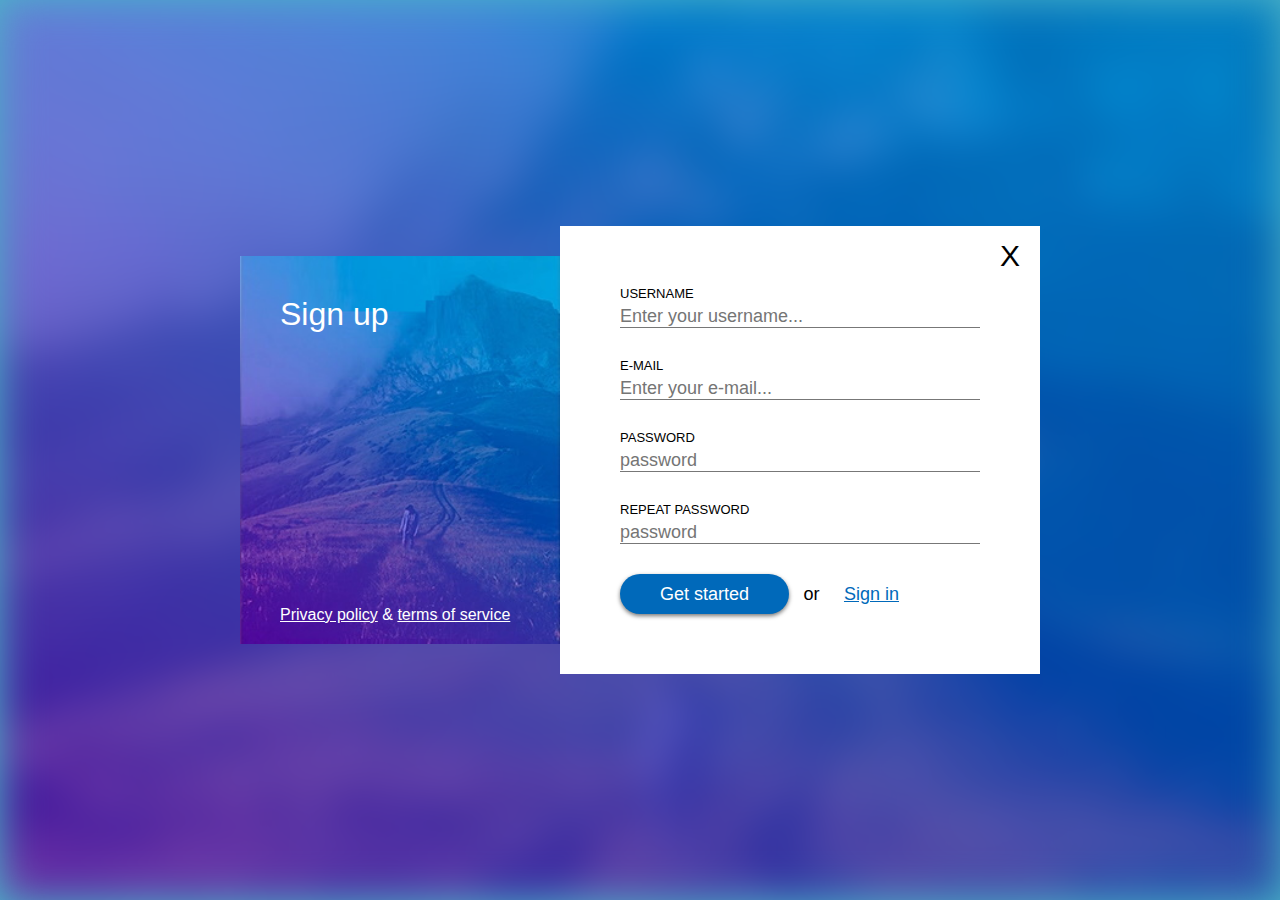
<file: index.html>
<!DOCTYPE html>
<html lang="en">
<head>
    <meta charset="UTF-8">
    <meta name="viewport" content="width=device-width, initial-scale=1.0">
    <title>Sign up</title>
    <link rel="stylesheet" href="./css/reset.css">
    <link rel="stylesheet" href="./css/button.css">
    <link rel="stylesheet" href="./css/form.css">
    <link rel="stylesheet" href="./css/custom.css">
</head>
<body>
    <div class="background"></div>
    <main class="container">
        <div class="left-column">
            <h1 class="page-title">Sign up</h1>
            <footer class="bottom-links">
                <a class="link" href="#">Privacy policy</a>
                <span class="text">&amp;</span>
                <a class="link" href="#">terms of service</a>
            </footer>
        </div>
        <div class="right-column">
            <div class="close">X</div>
            <form class="form">
                <div class="form-row">
                    <label class="label" for="username">Username</label>
                    <input class="input" id="username" type="text" placeholder="Enter your username...">
                </div>
                <div class="form-row"> 
                    <label class="label" for="email">E-mail</label>
                    <input class="input" id="email" type="email" placeholder="Enter your e-mail...">
                </div>
                <div class="form-row">
                    <label class="label" for="pass">Password</label>
                    <input class="input" id="pass" type="password" placeholder="password">
                </div>
                <div class="form-row">
                    <label class="label" for="repass">Repeat password</label>
                    <input class="input" id="repass" type="password" placeholder="password">
                </div>
                <div class="form-row">
                    <div class="btn">Get started</div>
                    <span class="text">or</span>
                    <a class="link" href="./login">Sign in</a>
                </div>
            </form>
        </div>
    </main>
</body>
</html>
</file>
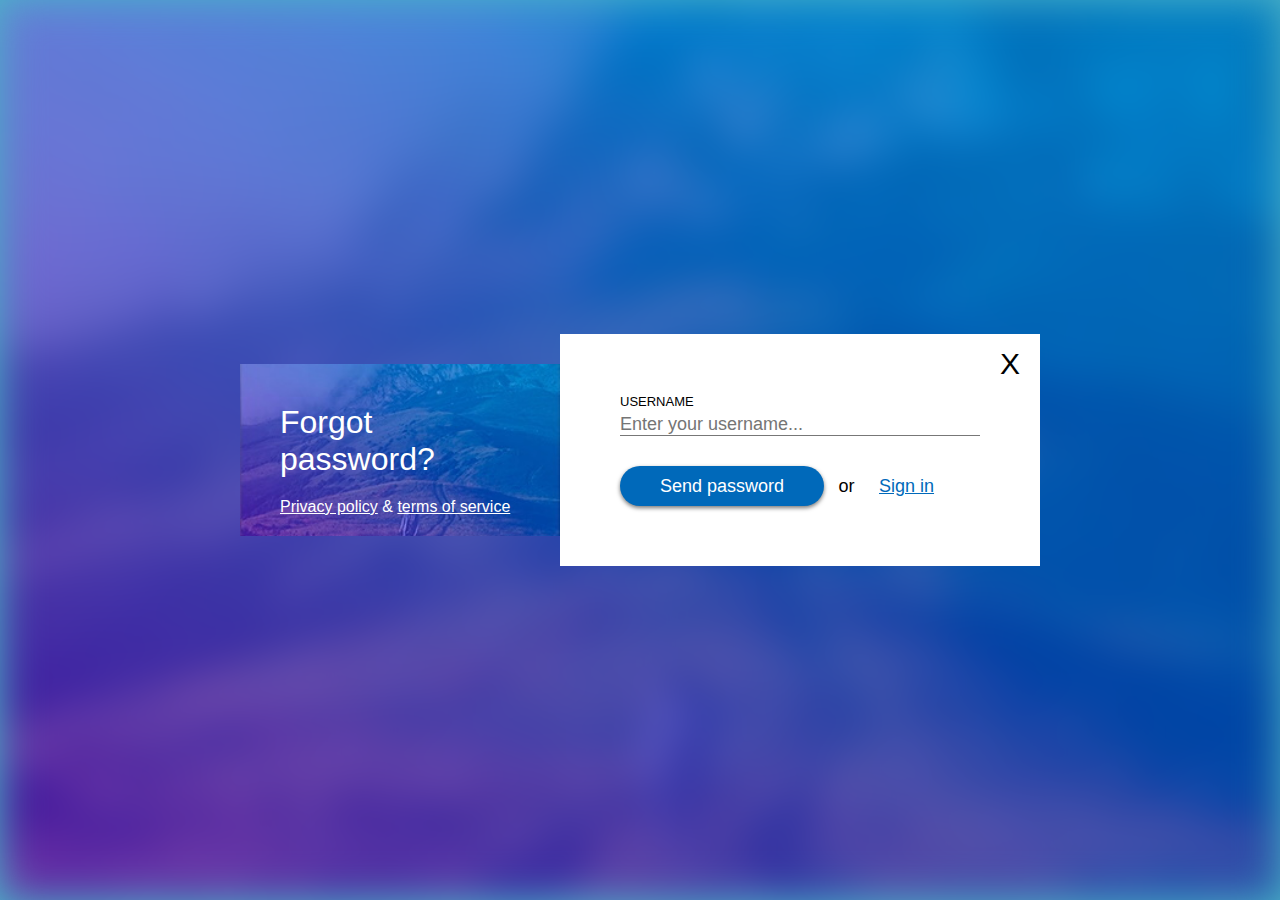
<file: forgot-password/index.html>
<!DOCTYPE html>
<html lang="en">
<head>
    <meta charset="UTF-8">
    <meta name="viewport" content="width=device-width, initial-scale=1.0">
    <title>Forgot password</title>
    <link rel="stylesheet" href="../css/reset.css">
    <link rel="stylesheet" href="../css/button.css">
    <link rel="stylesheet" href="../css/form.css">
    <link rel="stylesheet" href="../css/custom.css">
</head>
<body>
    <div class="background"></div>
    <main class="container">
        <div class="left-column">
            <h1 class="page-title">Forgot password?</h1>
            <footer class="bottom-links">
                <a class="link" href="#">Privacy policy</a>
                <span class="text">&amp;</span>
                <a class="link" href="#">terms of service</a>
            </footer>
        </div>
        <div class="right-column">
            <div class="close">X</div>
            <form class="form">
                <div class="form-row">
                    <label class="label" for="username">Username</label>
                    <input class="input" id="username" type="text" placeholder="Enter your username...">
                </div>
                    <div class="form-row">
                    <div class="btn">Send password</div>
                    <span class="text">or</span>
                    <a class="link" href="../index.html">Sign in</a>
                </div>
            </form>
        </div>
    </main>
</body>
</html>
</file>
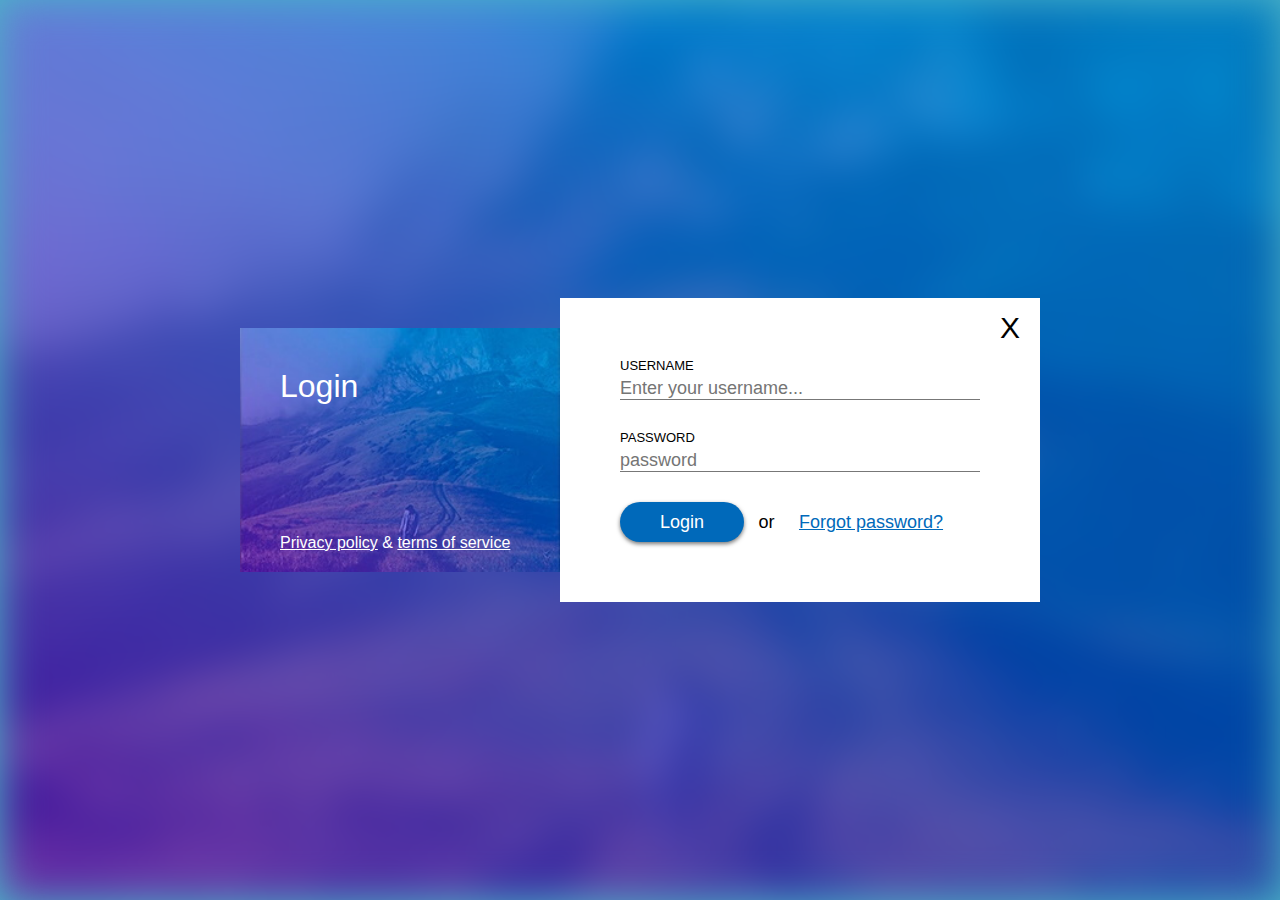
<file: login/index.html>
<!DOCTYPE html>
<html lang="en">
<head>
    <meta charset="UTF-8">
    <meta name="viewport" content="width=device-width, initial-scale=1.0">
    <title>Sign in</title>
    <link rel="stylesheet" href="../css/reset.css">
    <link rel="stylesheet" href="../css/button.css">
    <link rel="stylesheet" href="../css/form.css">
    <link rel="stylesheet" href="../css/custom.css">
</head>
<body>
    <div class="background"></div>
    <main class="container">
        <div class="left-column">
            <h1 class="page-title">Login</h1>
            <footer class="bottom-links">
                <a class="link" href="#">Privacy policy</a>
                <span class="text">&amp;</span>
                <a class="link" href="#">terms of service</a>
            </footer>
        </div>
        <div class="right-column">
            <div class="close">X</div>
            <form class="form">
                <div class="form-row">
                    <label class="label" for="username">Username</label>
                    <input class="input" id="username" type="text" placeholder="Enter your username...">
                </div>
                <div class="form-row">
                    <label class="label" for="pass">Password</label>
                    <input class="input" id="pass" type="password" placeholder="password">
                </div>
                <div class="form-row">
                    <div class="btn">Login</div>
                    <span class="text">or</span>
                    <a class="link" href="../forgot-password/">Forgot password?</a>
                </div>
            </form>
        </div>
    </main>
</body>
</html>
</file>
<file: css/button.css>
.btn {
    display: inline-block;
    padding: 10px;
    padding-left: 40px;
    padding-right: 40px;
    line-height: 20px;
    font-size: 18px;
    border-radius: 20px;
    background-color: #0069ba;
    color: white; 
    box-shadow: 0 2px 4px #0008;
}

.btn:hover {
    box-shadow: 0 4px 8px #000a;
    cursor: pointer;
}
</file>
<file: css/form.css>
.form {
    display: inline-block;
    width: 100%;
}
    .form-row {
        display: inline-block;
        width: 100%;
        margin-bottom: 30px;
    }

    .form-row:last-of-type {
        margin-bottom: 0;
    }

        .label {
            display: inline-block;
            width: 100%;
            font-size: 13px;
            line-height: 15px;
            text-transform: uppercase;
            margin-bottom: 5px;
        }

        .input {
            display: inline-block;
            width: 100%;
            font-size: 18px;
            border: none;
            border-bottom: 1px solid #777;
        }
        .input:focus {
            outline: 2px solid #0069ba;
        }


        .form-row > .text {
            display: inline-block;
            padding: 10px;
            line-height: 20px;
            font-size: 18px;
        }

        .form-row > .link {
            display: inline-block;
            padding: 10px;
            line-height: 20px;
            font-size: 18px;
            color: #0069ba;
        }

        .form-row > .link:hover {
            color: red;
            text-transform: uppercase;
        }
</file>
<file: css/custom.css>
body {
    background-color: #4BB3C9;
        }

        .background {
            height: 100vh;
            background-image: url(../kalnas.jpg);
            background-repeat: no-repeat;
            background-size: cover;
            background-position: center;
            filter: blur(20px);
        }

    .container {
        display: inline-block;
        width: 800px;
        position: absolute;
        /* top: calc((100vh - 460px) / 2);
        left: calc((100% - 800px) / 2); */
        top: 50%;
        left: 50%;
        transform: translate(-50%, -50%);
    }

        .left-column {
            display: inline-block;
            width: 40%;
            top: 30px;
            bottom: 30px;
            background-color: #0069ba;
            background-image: url(../kalnas.jpg);
            background-repeat: no-repeat;
            background-size: cover;
            background-position: center center;
            padding: 40px;
            padding-bottom: 20px;
            color: white;
            position: absolute;
        }

            .page-title {
                display: inline-block;
                width: 100%;
                font-weight: normal;
                }

            .bottom-links {
                display: inline-block;
                width: 100%;
                position: absolute;
                bottom: 20px;
                left: 40px;
                right: 40px;
                }

                .bottom-links > .link {
                    color: white;
                }

                .bottom-links > .text {

                }
        
        .right-column {
            display: inline-block;
            width: 60%;
            float: right;
            padding: 60px;
            background-color: white;
            position: relative;
        }

            .close {
                display: inline-block;
                width: 60px;
                line-height: 60px;
                position: absolute;
                top: 0;
                right: 0;
                text-align: center;
                font-size: 30px;
            }
</file>
